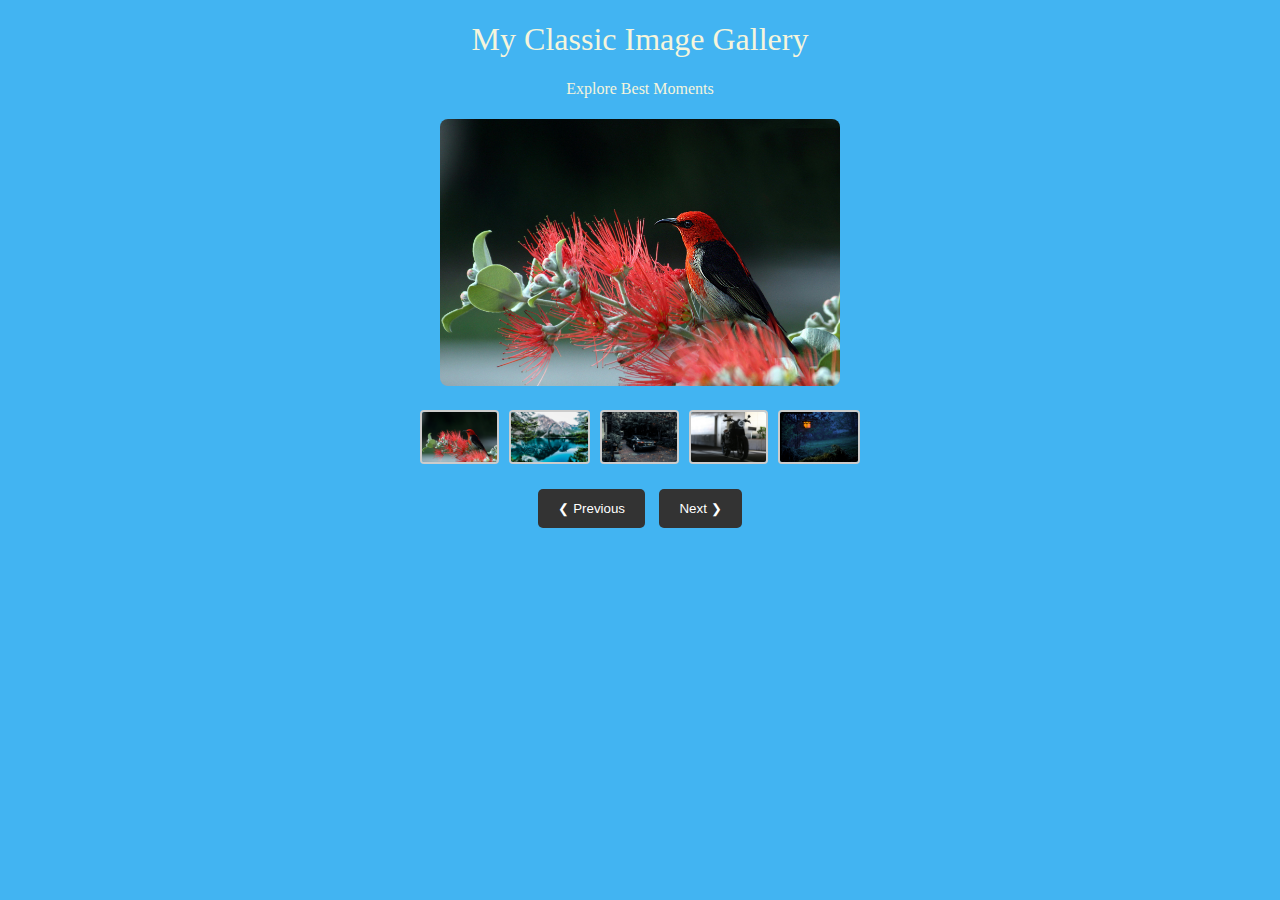
<file: task1/index.html>
<!DOCTYPE html>
<html lang="en">
<head>
  <meta charset="UTF-8">
  <meta name="viewport" content="width=device-width, initial-scale=1.0">
  <title>Classic Image Gallery</title>
  <link rel="stylesheet" href="styles.css">

</head>
<body>
    <header class="gallery-header">
        <h1>My Classic Image Gallery</h1>
        <h4>Explore Best Moments</h4>
      </header>
  <div class="gallery-container">
    <div class="gallery">
      <img id="current-image" src="image/1.jpg" alt="Gallery Image">
    </div>
    <div class="thumbnail-container">
      <img src="image/1.jpg" alt="Thumbnail" class="thumbnail" data-index="0">
      <img src="image/2.jpg" alt="Thumbnail" class="thumbnail" data-index="1">
      <img src="image/3.jpg" alt="Thumbnail" class="thumbnail" data-index="2">
      <img src="image/4.jpg" alt="Thumbnail" class="thumbnail" data-index="3">
      <img src="image/5.jpg" alt="Thumbnail" class="thumbnail" data-index="4">
    </div>
    <div class="navigation">
      <button id="prev">❮ Previous</button>
      <button id="next">Next ❯</button>
    </div>
  </div>

  <!-- Lightbox Modal -->
  <div id="lightbox" class="lightbox">
    <span class="close">&times;</span>
    <img class="lightbox-content" id="lightbox-img">
  </div>

  <script src="script.js"></script>
</body>
</html>
</file>
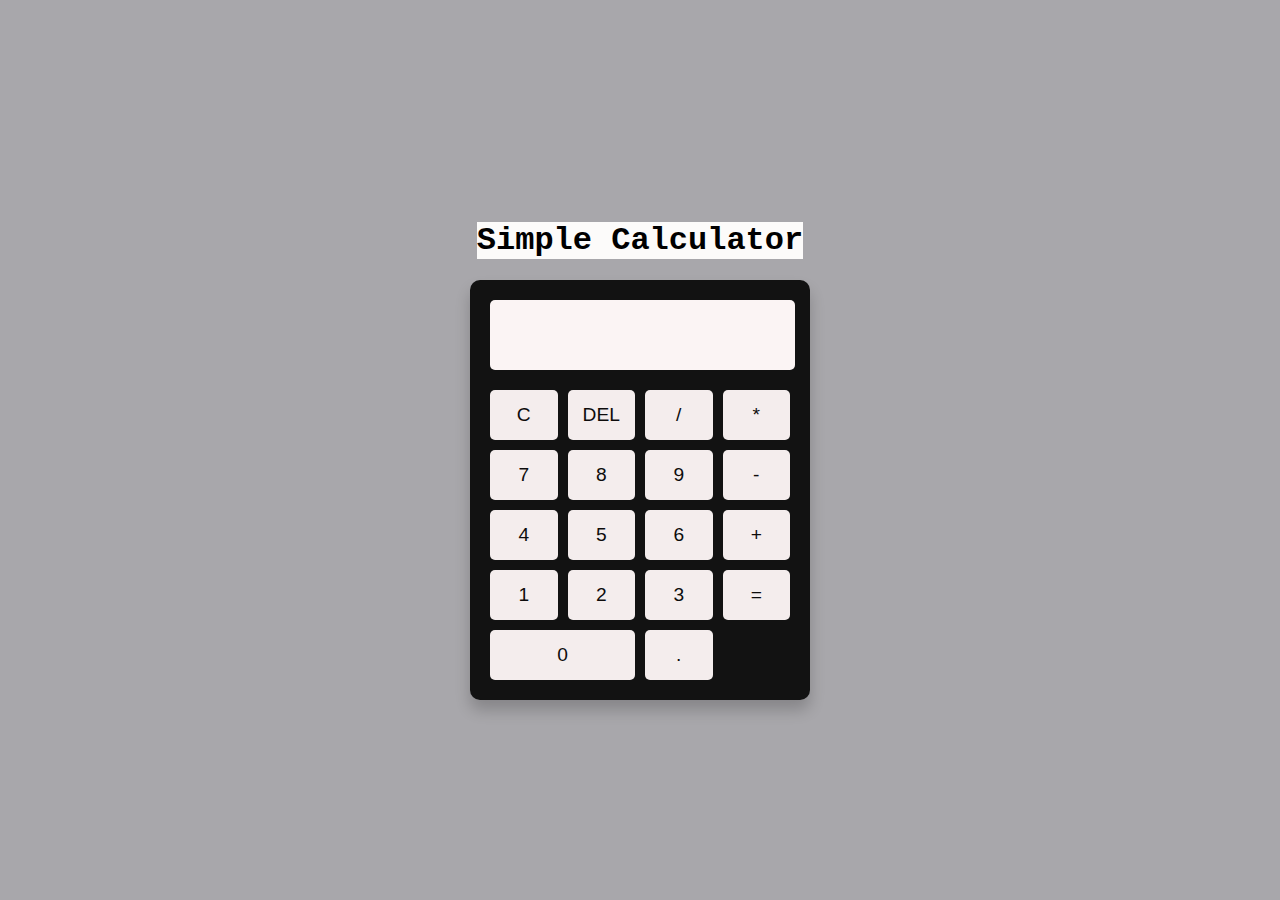
<file: task2/index.html>
<!DOCTYPE html>
<html lang="en">
<head>
  <meta charset="UTF-8">
  <meta name="viewport" content="width=device-width, initial-scale=1.0">
  <title>Simple Calculator</title>
  <link rel="stylesheet" href="styles.css">
</head>
<body>
  <header class="heading">
    <h1>Simple Calculator</h1>
  </header>
  <div class="calculator">
    <div class="display">
      <input type="text" id="result" disabled>
    </div>
    <div class="buttons">
      <button class="btn" onclick="clearDisplay()">C</button>
      <button class="btn" onclick="deleteLast()">DEL</button>
      <button class="btn" onclick="appendCharacter('/')">/</button>
      <button class="btn" onclick="appendCharacter('*')">*</button>

      <button class="btn" onclick="appendCharacter('7')">7</button>
      <button class="btn" onclick="appendCharacter('8')">8</button>
      <button class="btn" onclick="appendCharacter('9')">9</button>
      <button class="btn" onclick="appendCharacter('-')">-</button>

      <button class="btn" onclick="appendCharacter('4')">4</button>
      <button class="btn" onclick="appendCharacter('5')">5</button>
      <button class="btn" onclick="appendCharacter('6')">6</button>
      <button class="btn" onclick="appendCharacter('+')">+</button>

      <button class="btn" onclick="appendCharacter('1')">1</button>
      <button class="btn" onclick="appendCharacter('2')">2</button>
      <button class="btn" onclick="appendCharacter('3')">3</button>
      <button class="btn" onclick="calculate()">=</button>

      <button class="btn zero" onclick="appendCharacter('0')">0</button>
      <button class="btn" onclick="appendCharacter('.')">.</button>
    </div>
  </div>

  <script src="script.js"></script>
</body>
</html>
</file>
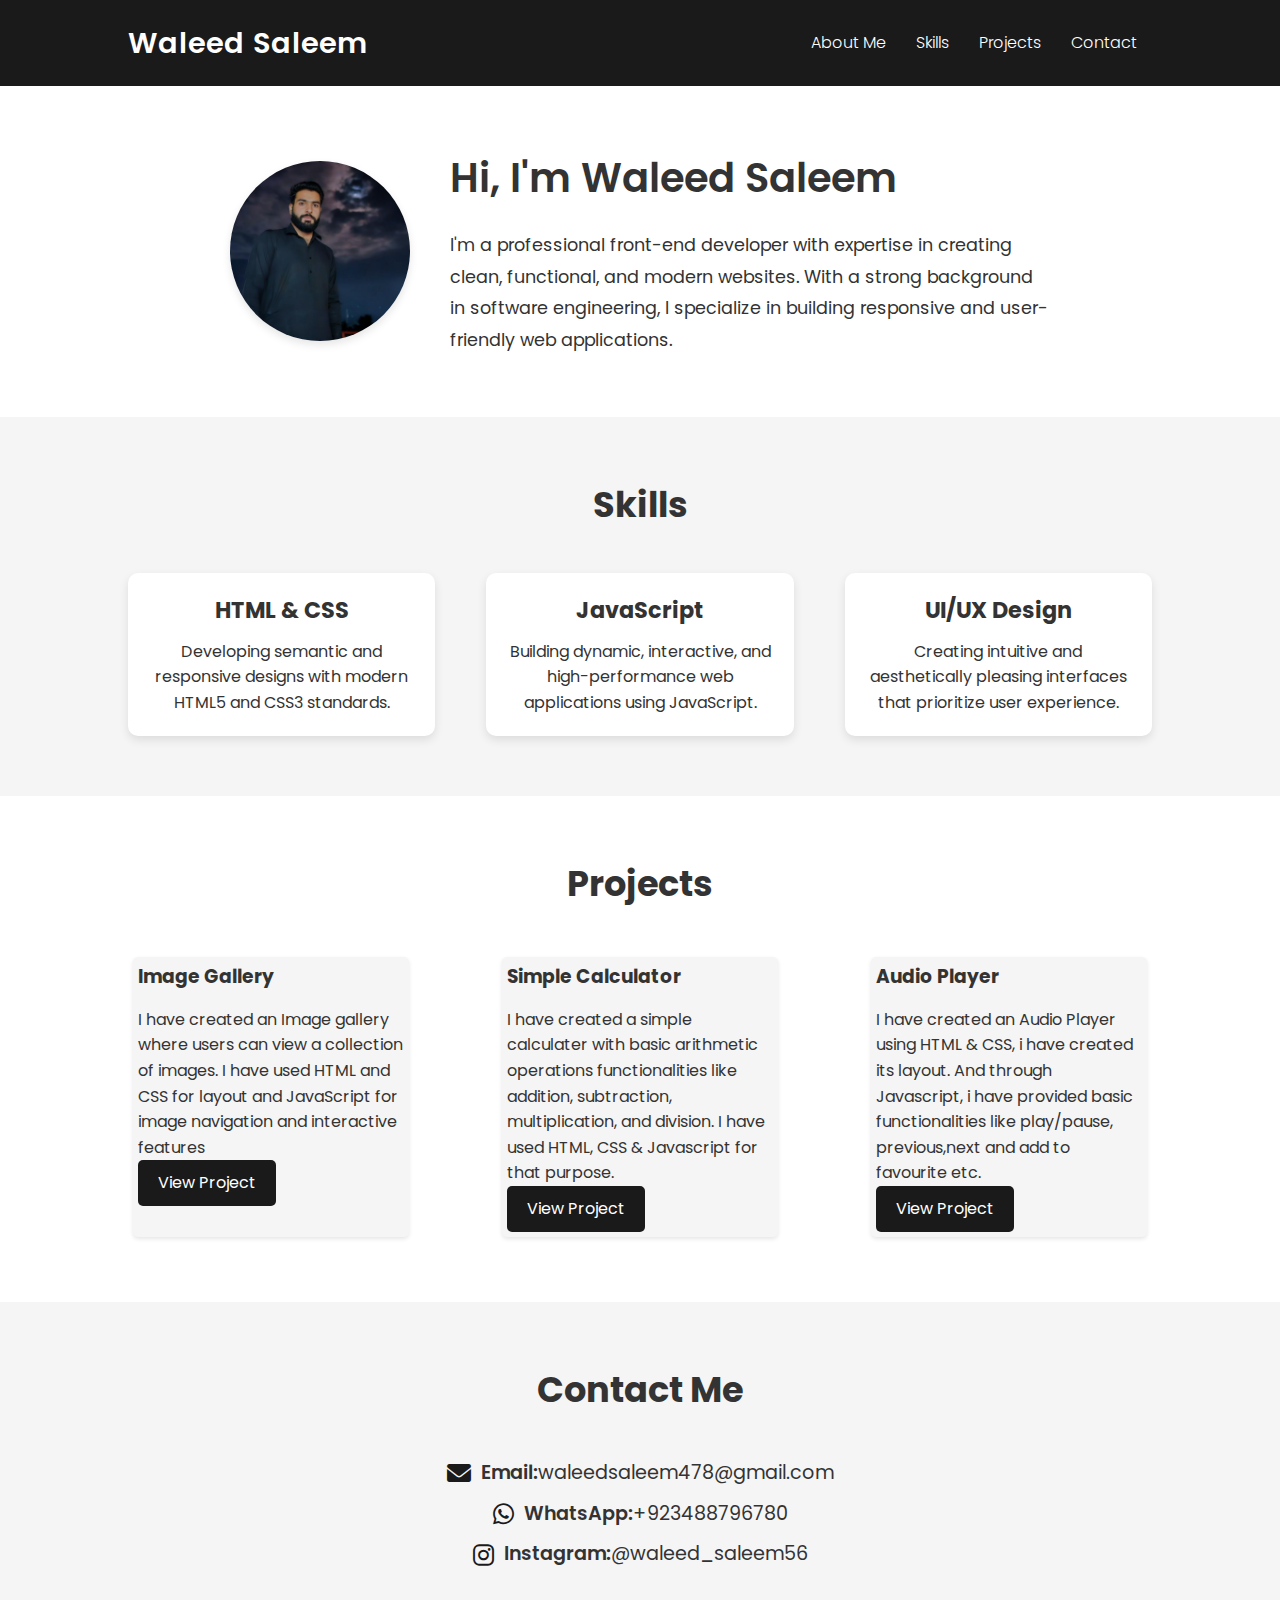
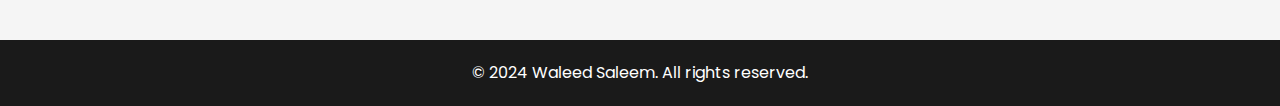
<file: task3/index.html>
<!DOCTYPE html>
<html lang="en">
<head>
  <meta charset="UTF-8">
  <meta name="viewport" content="width=device-width, initial-scale=1.0">
  <title>My Portfolio</title>
  <link rel="stylesheet" href="styles.css">
  <link rel="preconnect" href="https://fonts.googleapis.com">
  <link href="https://fonts.googleapis.com/css2?family=Poppins:wght@300;400;600&display=swap" rel="stylesheet">
  <link rel="stylesheet" href="https://cdnjs.cloudflare.com/ajax/libs/font-awesome/6.0.0-beta3/css/all.min.css">
</head>
<body>

  <header class="header">
    <div class="container">
      <h1 class="logo">Waleed Saleem</h1>
      <nav>
        <ul>
          <li><a href="#about">About Me</a></li>
          <li><a href="#skills">Skills</a></li>
          <li><a href="#projects">Projects</a></li>
          <li><a href="#contact">Contact</a></li>
        </ul>
      </nav>
    </div>
  </header>

  <section id="about" class="about">
    <div class="container">
      <div class="about-content">
        <img src="images/a.PNG" alt="Your Picture" class="profile-pic">
        <div class="about-text">
          <h2>Hi, I'm Waleed Saleem</h2>
          <p>I'm a professional front-end developer with expertise in creating clean, functional, and modern websites. With a strong background in software engineering, I specialize in building responsive and user-friendly web applications.</p>
    </div>
  </section>

  <section id="skills" class="skills">
    <div class="container">
      <h2>Skills</h2>
      <div class="skills-list">
        <div class="skill-item">
          <h3>HTML & CSS</h3>
          <p>Developing semantic and responsive designs with modern HTML5 and CSS3 standards.</p>
        </div>
        <div class="skill-item">
          <h3>JavaScript</h3>
          <p>Building dynamic, interactive, and high-performance web applications using JavaScript.</p>
        </div>
        <div class="skill-item">
          <h3>UI/UX Design</h3>
          <p>Creating intuitive and aesthetically pleasing interfaces that prioritize user experience.</p>
        </div>
      </div>
    </div>
  </section>

  <section id="projects" class="projects">
    <div class="container">
      <h2>Projects</h2>
      <div class="project-list">
        <div class="project-item">
          <h3>Image Gallery</h3>
          <p>I have created an Image gallery where users can view a
            collection of images. I have used HTML and CSS for layout
            and JavaScript for image navigation and interactive features</p>
          <a href="http://127.0.0.1:5500/task1/index.html" class="btn">View Project</a>
        </div>
        <div class="project-item">
          <h3> Simple Calculator</h3>
          <p>I have created a simple calculater with basic arithmetic
            operations functionalities like addition,
            subtraction, multiplication, and division. I have used HTML, CSS & Javascript for that purpose.</p>
          <a href="http://127.0.0.1:5500/task2/index.html" class="btn">View Project</a>
        </div>
        <div class="project-item">
          <h3> Audio Player</h3>
          <p>I have created an Audio Player using HTML & CSS,
            i have created its layout. And through Javascript,
            i have provided basic functionalities like play/pause,
            previous,next and add to favourite etc.</p>
          <a href="http://127.0.0.1:5500/task4/index.html" class="btn">View Project</a>
        </div>
      </div>
    </div>
  </section>
  <section id="contact" class="contact">
    <div class="container">
      <h2>Contact Me</h2>
      <div class="contact-details">
        <p><i class="fas fa-envelope"></i> <strong>Email:</strong> waleedsaleem478@gmail.com</p>
        <p><i class="fab fa-whatsapp"></i> <strong>WhatsApp:</strong> +923488796780</p>
        <p><i class="fab fa-instagram"></i> <strong>Instagram:</strong> @waleed_saleem56</p>
      </div>
    </div>
  </section>
  

  <footer>
    <div class="container">
      <p>&copy; 2024 Waleed Saleem. All rights reserved.</p>
    </div>
  </footer>

</body>
</html>
</file>
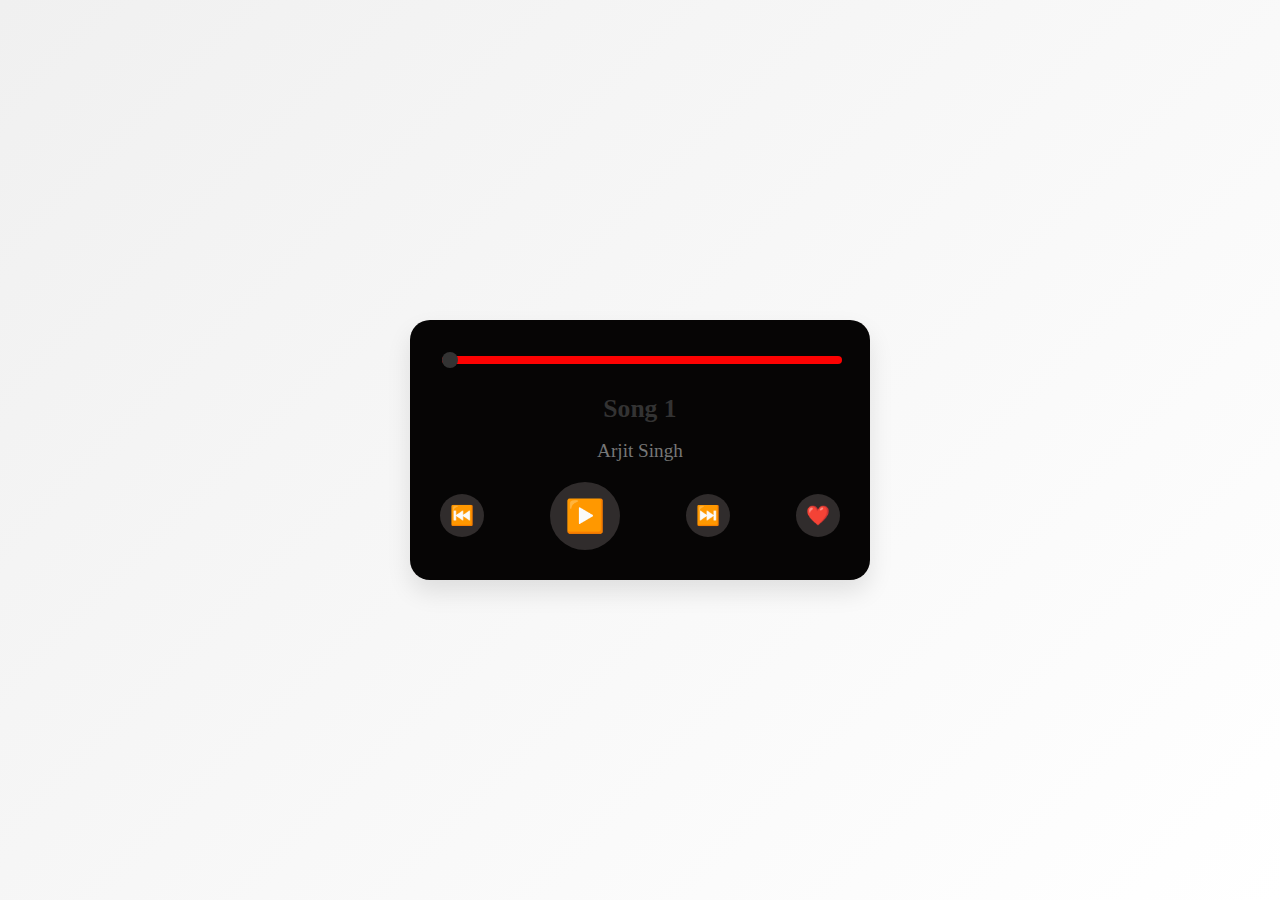
<file: task4/index.html>
<!DOCTYPE html>
<html lang="en">
<head>
  <meta charset="UTF-8">
  <meta name="viewport" content="width=device-width, initial-scale=1.0">
  <title>Classy Music Player</title>
  <link rel="stylesheet" href="styles.css">
</head>
<body>
  <div class="music-player">
    <!-- Seek Bar -->
    <div class="seek-bar">
      <input type="range" id="seekSlider" value="0" max="100">
    </div>

    <!-- Song Info -->
    <div class="song-info">
      <h1 id="trackTitle">Track Title</h1>
      <h2 id="trackArtist">Artist Name</h2>
    </div>

    <!-- Player Controls -->
    <div class="player-controls">
      <button id="prevBtn" class="control-btn">⏮️</button>
      <button id="playPauseBtn" class="control-btn play-pause-btn">▶️</button>
      <button id="nextBtn" class="control-btn">⏭️</button>
      <button id="favBtn" class="control-btn">❤️</button>
    </div>

    <!-- The audio element -->
    <div class="audio-element">
      <audio id="audioPlayer">
        <source src="music/Ve_Kamleya-Lyrical___Rocky_Aur_Rani_Kii_Prem_Kahaani___Ranveer___Alia___Arijit,Shreya,Pritam,Amitabh(256k).mp3" type="audio/mp3">
        Your browser does not support the audio element.
      </audio>
    </div>

    <script src="script.js"></script>
  </div>
</body>
</html>
</file>
<file: task1/styles.css>
body {
    font-family: 'Lucida Sans', 'Lucida Sans Regular', 'Lucida Grande', 'Lucida Sans Unicode', Geneva, Verdana, sans-serif;
    background-color: #42b4f2;
    color: #333;
    display:flex;
    flex-direction: column;
    justify-content: flex-start;
    align-items:center;
    height: 200px;
    margin: 0;
  }
  
h1,h4{
    text-align: center;
    color: beige;
    font-family:Georgia, 'Times New Roman', Times, serif;
    font-weight: normal;
}
  .gallery-container {
    width: 80%;
    text-align: center;
    max-width: 400px;
  }
  
  .gallery {
    position: relative;
    margin-bottom: 20px;
  }
  
  .gallery img {
    width: 100%;
    max-width: 600px;
    border-radius: 8px;
    transition: transform 0.3s ease, opacity 0.3s ease;
    cursor: pointer;
  }
  
  .gallery img:hover {
    transform: scale(1.05);
  }
  
  .thumbnail-container {
    display: flex;
    justify-content: center;
    gap: 10px;
  }
  
  .thumbnail {
    width: 80px;
    height: 50px;
    object-fit: cover;
    border: 2px solid #ccc;
    border-radius: 4px;
    transition: transform 0.2s ease, border-color 0.2s;
    cursor: pointer;
  }
  
  .thumbnail:hover {
    transform: scale(1.1);
    border-color: #333;
  }
  
  .navigation {
    margin-top: 20px;
  }
  
  button {
    padding: 12px 20px;
    margin: 5px;
    background-color: #333;
    color: #fff;
    border: none;
    border-radius: 5px;
    cursor: pointer;
  }
  
  button:hover {
    background-color: #555;
  }
  
  /* Lightbox styles */
  .lightbox {
    display: none;
    position: fixed;
    z-index: 999;
    left: 0;
    top: 0;
    width: 100%;
    height: 100%;
    background-color: rgba(0, 0, 0, 0.9);
    justify-content: center;
    align-items: center;
  }
  
  .lightbox-content {
    max-width: 90%;
    max-height: 90%;
    border-radius: 10px;
  }
  
  .close {
    position: absolute;
    top: 20px;
    right: 40px;
    font-size: 40px;
    color: #fff;
    cursor: pointer;
  }
  
  .close:hover {
    color: #bbb;
  }
</file>
<file: task2/styles.css>
h1{
  color:black#f1ebeb;
  font-family: 'Courier New', Courier, monospace;
  font-weight: bold;
  background-color: #fcfbfa;
}
body {
    display: flex;
    flex-direction: column;
    justify-content: center;
    align-items: center;
    height: 100vh;
    margin: 0;
    font-family: 'Arial', sans-serif;
    background-color:rgb(168, 167, 171);
  }
  
  .calculator {
    width: 300px;
    background-color: #121212;
    border-radius: 10px;
    box-shadow: 0px 10px 15px rgba(0, 0, 0, 0.2);
    padding: 20px;
  }
  
  .display {
    margin-bottom: 20px;
  }
  
  .display input {
    width: 95%;
    height: 50px;
    text-align: right;
    font-size: 1.5rem;
    padding: 10px;
    border: none;
    border-radius: 5px;
    background-color: #fbf4f4;
    color: #0a0a0a;
  }
  
  .buttons {
    display: grid;
    grid-template-columns: repeat(4, 1fr);
    grid-gap: 10px;
  }
  
  .btn {
    width: 100%;
    height: 50px;
    background-color: #f4eded;
    border: none;
    border-radius: 5px;
    color: rgb(13, 12, 12);
    font-size: 1.2rem;
    cursor: pointer;
  }
  
  .btn:hover {
    background-color: #d0cece;
  }
  
  .zero {
    grid-column: span 2;
  }
</file>
<file: task3/styles.css>
/* General Styles */
* {
  box-sizing: border-box;
  margin: 0;
  padding: 0;
}

body {
  font-family: 'Poppins', sans-serif;
  background-color: #f5f5f5;
  color: #333;
  line-height: 1.6;
}

.container {
  width: 80%;
  margin: 0 auto;
}

/* Header */
.header {
  background-color: #1a1a1a;
  color: white;
  padding: 20px 0;
  position: sticky;
  top: 0;
  z-index: 1000;
}

.header .container {
  display: flex;
  justify-content: space-between;
  align-items: center;
}

.logo {
  font-size: 1.8rem;
  font-weight: 600;
  letter-spacing: 1px;
}

nav ul {
  list-style: none;
  display: flex;
}

nav ul li {
  margin: 0 15px;
}

nav ul li a {
  color: white;
  text-decoration: none;
  font-size: 1rem;
  font-weight: 300;
}

nav ul li a:hover {
  color: #ffc107;
}

/* About Section */
.about {
  padding: 60px 0;
  background-color: #fff;
}

.about-content {
  display: flex;
  align-items: center;
  justify-content: center;
}

.profile-pic {
  width: 180px;
  height: 180px;
  border-radius: 50%;
  margin-right: 40px;
  box-shadow: 0 4px 8px rgba(0, 0, 0, 0.1);
}

.about-text {
  max-width: 600px;
}

.about h2 {
  font-size: 2.5rem;
  font-weight: 600;
  margin-bottom: 20px;
}

.about p {
  font-size: 1.1rem;
  line-height: 1.8;
}

/* Skills Section */
.skills {
  padding: 60px 0;
  background-color: #f5f5f5;
}

.skills h2 {
  text-align: center;
  font-size: 2.2rem;
  margin-bottom: 40px;
}

.skills-list {
  display: flex;
  justify-content: space-between;
}

.skill-item {
  background-color: #fff;
  padding: 20px;
  width: 30%;
  border-radius: 10px;
  box-shadow: 0 4px 10px rgba(0, 0, 0, 0.1);
  text-align: center;
}

.skill-item h3 {
  font-size: 1.4rem;
  margin-bottom: 10px;
}

/* Projects Section */
.projects {
  padding: 60px 0;
  background-color: #fff;
}

.projects h2 {
  text-align: center;
  font-size: 2.2rem;
  margin-bottom: 40px;
}

.project-list {
  display: flex;
  justify-content: space-between;
  flex-wrap: wrap;
}

.project-item {
  background-color: #f5f5f5;
  padding: 5px;
  margin: 5px;
  width: 27%;
  border-radius: 5px;
  box-shadow: 0 2px 4px rgba(0, 0, 0, 0.1);
}

.project-item h3 {
  margin-bottom: 15px;
}

.btn {
  display: inline-block;
  background-color: #1a1a1a;
  color: white;
  padding: 10px 20px;
  text-decoration: none;
  border-radius: 5px;
  font-size: 1rem;
}

.btn:hover {
  background-color: #ffc107;
}

/* Contact Section */
.contact {
  padding: 60px 0;
  background-color: #f5f5f5;
}

.contact h2 {
  text-align: center;
  font-size: 2.2rem;
  margin-bottom: 40px;
}

.contact-details {
  max-width: 600px;
  margin: 0 auto;
  text-align: center;
}

.contact-details p {
  font-size: 1.2rem;
  margin: 10px 0;
  display: flex;
  align-items: center;
  justify-content: center;
}

.contact-details i {
  font-size: 1.5rem;
  margin-right: 10px;
  color: #1a1a1a;
}

.contact-details strong {
  font-weight: 600;
}

/* Footer */
footer {
  background-color: #1a1a1a;
  color: white;
  padding: 20px 0;
  text-align: center;
}
</file>
<file: task4/styles.css>
body {
  font-family: 'Lora', serif;
  background: linear-gradient(135deg, #f0f0f0, #ffffff);
  display: flex;
  justify-content: center;
  align-items: center;
  height: 100vh;
  margin: 0;
}

.music-player {
  background: #060505;
  padding: 30px;
  border-radius: 20px;
  box-shadow: 0 12px 24px rgba(0, 0, 0, 0.1);
  text-align: center;
  max-width: 400px;
  width: 100%;
}

/* Seek bar styling */
.seek-bar input[type="range"] {
  width: 100%;
  -webkit-appearance: none;
  appearance: none;
  height: 8px;
  background: #fc0202;
  border-radius: 5px;
  outline: none;
  margin-bottom: 20px;
}

.seek-bar input[type="range"]::-webkit-slider-thumb {
  -webkit-appearance: none;
  appearance: none;
  width: 16px;
  height: 16px;
  background: #333;
  border-radius: 50%;
  cursor: pointer;
}

.song-info h1 {
  font-size: 1.6rem;
  color: #333333;
  margin: 10px 0 5px;
  font-weight: 700;
}

.song-info h2 {
  font-size: 1.2rem;
  color: #777777;
  margin-bottom: 15px;
  font-weight: 500;
}

/* Player controls layout */
.player-controls {
  display: flex;
  justify-content: space-between;
  align-items: center;
  margin-top: 20px;
}

.control-btn {
  background-color:#302c2c;
  color: #ffffff;
  border: none;
  padding: 10px;
  border-radius: 50%;
  cursor: pointer;
  font-size: 1.2rem;
  transition: background-color 0.3s, transform 0.2s;
}

.control-btn:hover {
  background-color: #555555;
}

.play-pause-btn {
  font-size: 2rem;
  padding: 15px;
}
</file>
